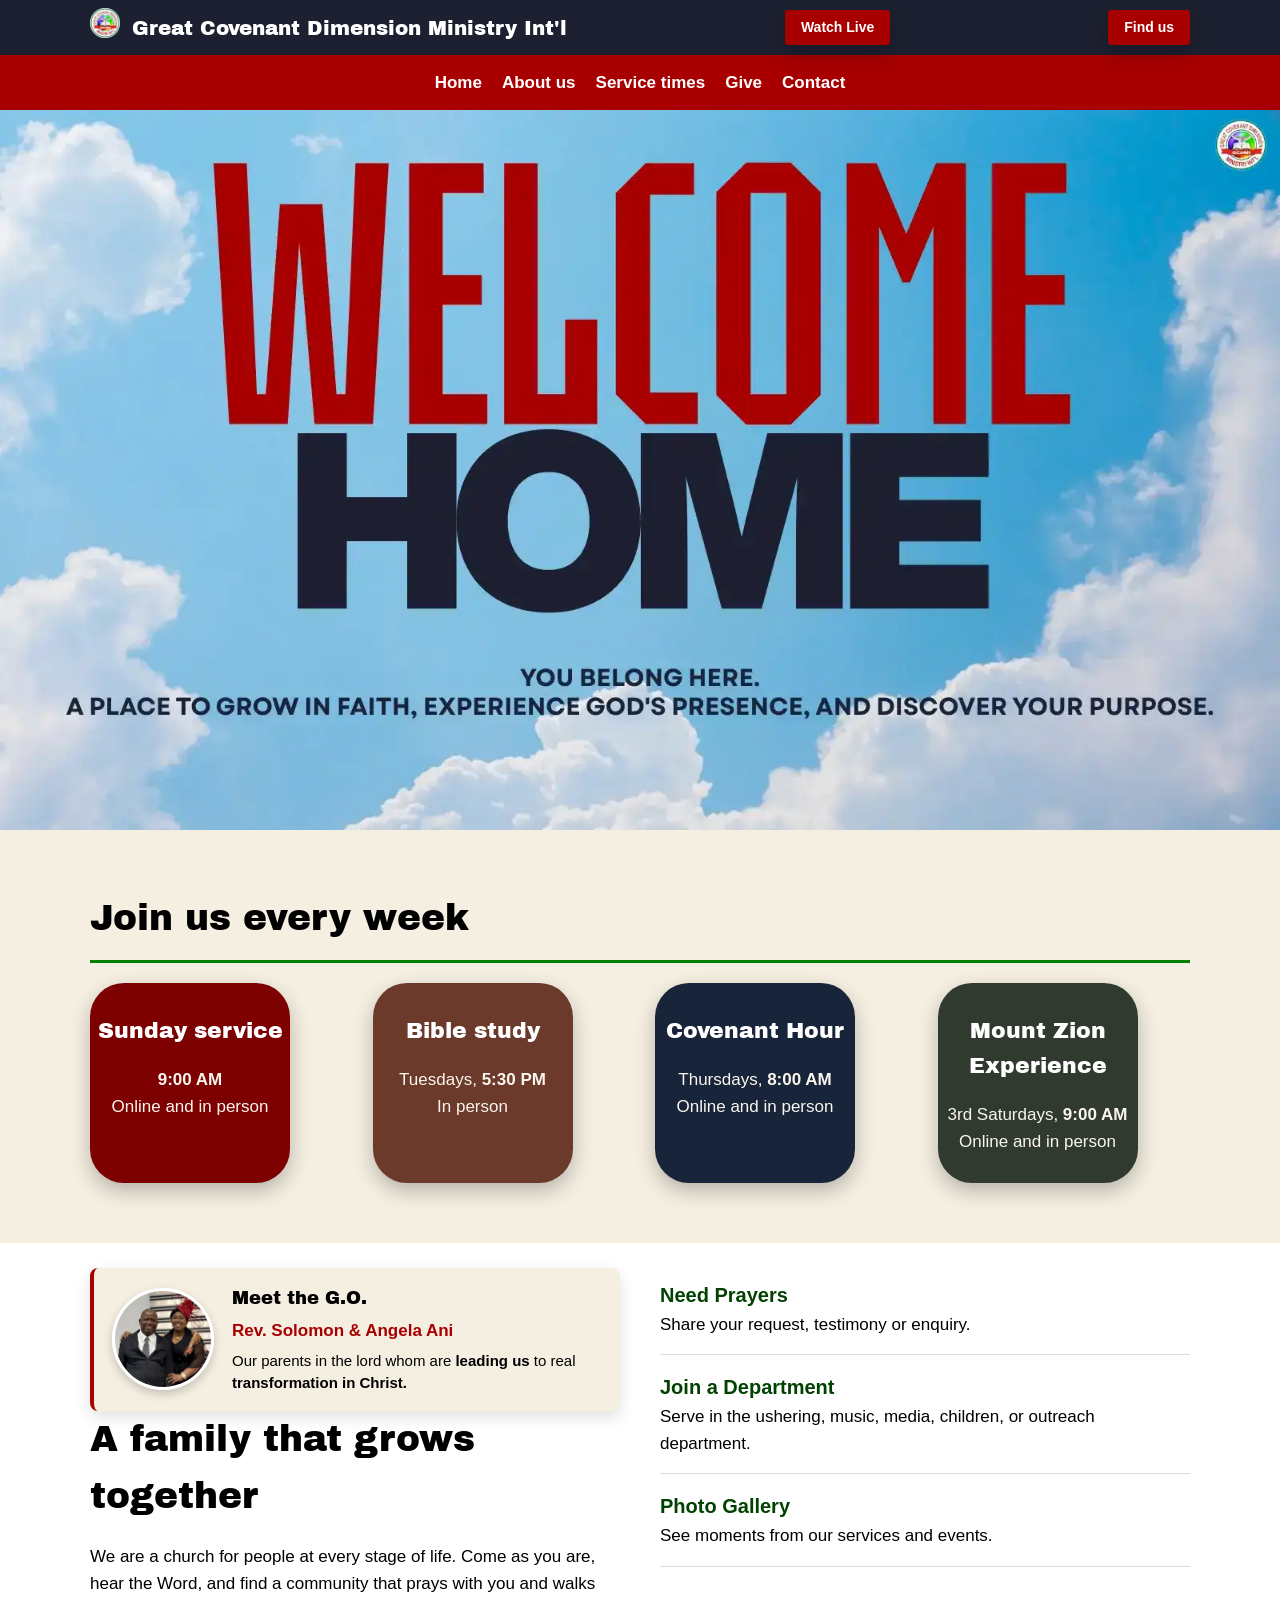
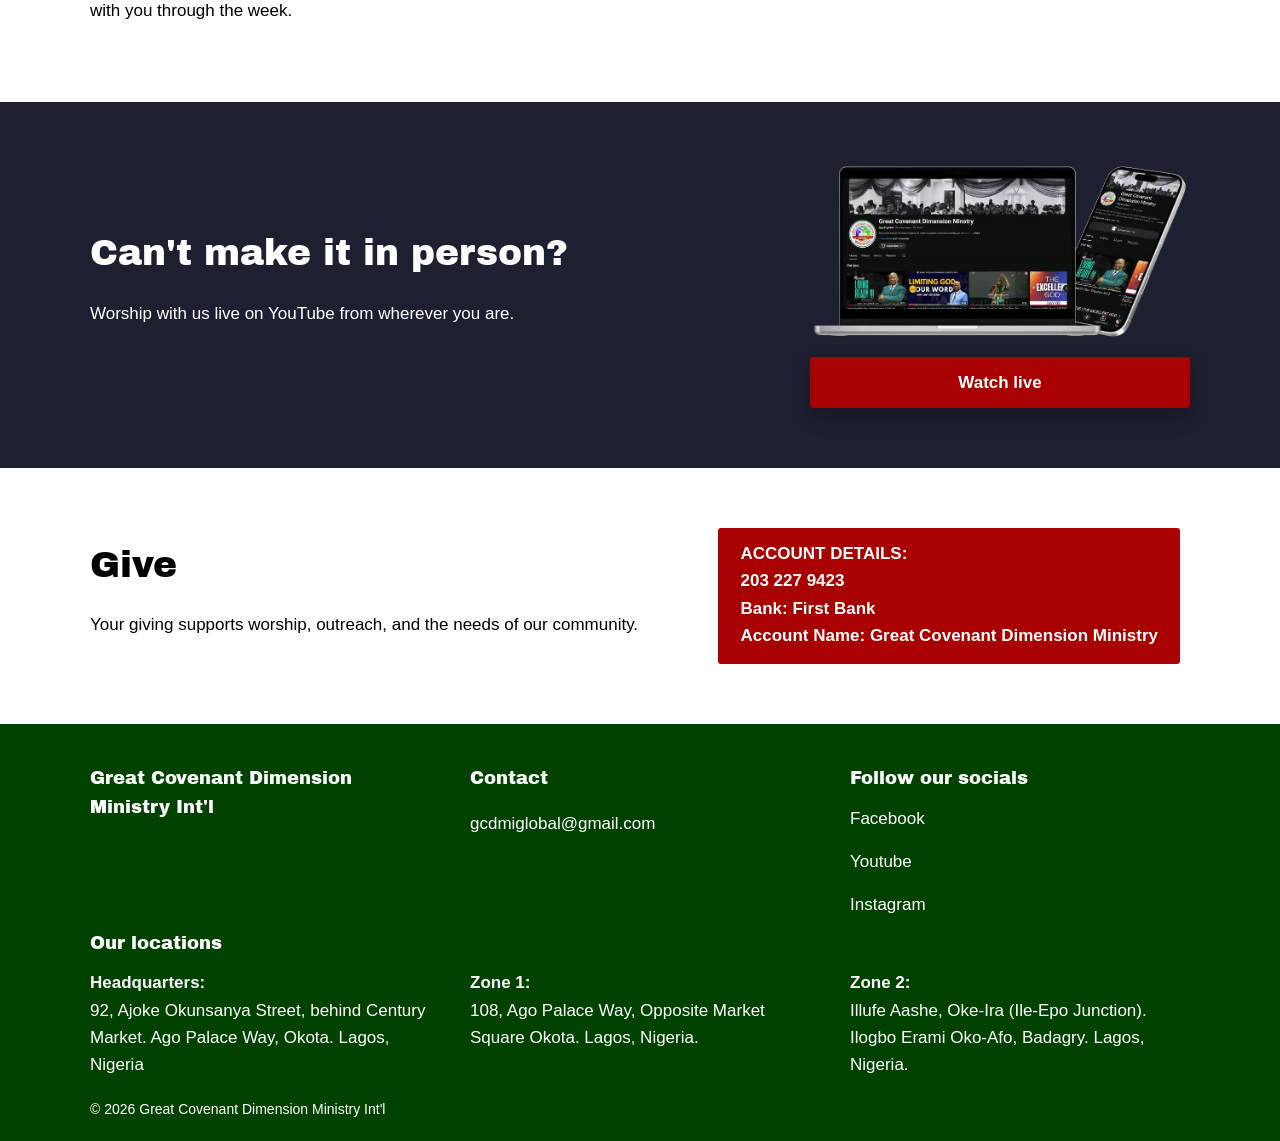
<file: index.html>
<!DOCTYPE html>
<html lang="en">

<head>
    <meta charset="utf-8">
    <meta name="viewport" content="width=device-width, initial-scale=1, viewport-fit=cover">
    <title>Great Covenant Dimension Ministry Int'l</title>
    <link rel="stylesheet"
        href="https://fonts.googleapis.com/css2?family=Archivo+Black&family=Source+Sans+3:wght@400;600;700&display=swap">
    <link rel="stylesheet" href="style.css">
</head>

<body>


    <div class="top">
        <div class="wrap">
            <div class="brand">
                <a href="index.html"><img src="main-pictures/church-logo.webp" alt="church logo" class="brand-logo"></a>
                <span>Great Covenant Dimension Ministry Int'l</span>
            </div>
            <a class="give" href="https://youtube.com/@gcdmglobal" target="_blank" rel="noopener noreferrer">Watch
                Live</a>
            <a class="give"
                href="https://www.google.com/maps/dir/6.4974182,3.3134826/Great+Covenant+Dimension+Ministry,+75+Ajoke+Okusanya+St,+Ilasamaja,+Lagos+102214,+Lagos/@6.5003018,3.31315,17z/data=!4m9!4m8!1m1!4e1!1m5!1m1!1s0x103b8f0031a4e467:0x45fdab4422af2e4b!2m2!1d3.3157183!2d6.500127?entry=ttu&g_ep=EgoyMDI2MTAxMy4wIKXMDSoASAFQAw%3D%3D"
                target="_blank" rel="noopener noreferrer">Find us</a>
        </div>
    </div>

    <nav>
        <div class="wrap">
            <button class="menu-btn" id="menuBtn" aria-label="Menu" aria-expanded="false">☰</button>
            <a class="nav-find" href="https://youtube.com/@gcdmglobal" target="_blank" rel="noopener noreferrer">Watch
                Live</a>
            <a class="nav-find" href="https://www.google.com/maps?q=6.5001495,3.3158567" target="_blank"
                rel="noopener noreferrer">Find us</a>
            <ul id="navLinks">
                <li><a href="#" aria-current="page">Home</a></li>
                <li><a href="about.html">About us</a></li>
                <li><a href="#times">Service times</a></li>
                <li><a href="#give">Give</a></li>
                <li><a href="#contact">Contact</a></li>
            </ul>
        </div>
    </nav>
    <header class="hero">

        <div class="slideshow">
            <img src="main-pictures/welcome-homee.webp" class="slide active">
            <img src="main-pictures/convention-img.webp" class="slide">
            <img src="main-pictures/2026-tag.webp" class="slide">
            <img src="main-pictures/mission-vision.webp" class="slide">
        </div>

    </header>

    <section class="times" id="times">
        <div class="wrap">
            <h2>Join us every week</h2>

            <div class="grid">
                <div>
                    <div class="service-box1">
                        <h3>Sunday service</h3>
                        <p><b>9:00 AM</b> <br>Online and in person</p>
                    </div>
                </div>


                <div>
                    <div class="service-box2">
                        <h3>Bible study</h3>
                        <p>Tuesdays, <b>5:30 PM</b><br>In person</p>
                    </div>
                </div>

                <div>
                    <div class="service-box3">
                        <h3>Covenant Hour</h3>
                        <p>Thursdays, <b>8:00 AM</b><br>Online and in person</p>
                    </div>
                </div>

                <div>
                    <div class="service-box4">
                        <h3>Mount Zion<br>Experience</h3>
                        <p>3rd Saturdays, <b>9:00 AM</b><br>Online and in person</p>
                    </div>
                </div>


            </div>
        </div>
    </section>

    <section class="about" id="about">
        <div class="wrap">
            <div>

                <div class="go-card">
                    <img src="main-pictures/go.webp" alt="General Overseer" class="go-photo">
                    <div class="go-text">
                        <a href="about.html" class="go-link">
                            <h3>Meet the G.O.</h3>
                        </a>
                        <p class="go-name">Rev. Solomon & Angela Ani</p>
                        <p class="go-welcome">Our parents in the lord whom are <b>leading us</b> to real
                            <b>transformation
                                in
                                Christ. </b>
                        </p>
                    </div>
                </div>
                <h2>A family that grows together</h2>
                <p>We are a church for people at every stage of life. Come as you are, hear the Word, and find a
                    community that prays with you and walks with you through the week.</p>
            </div>
            <ul class="track" id="growth">
                <li><b><a href="https://forms.gle/92ubSeyQgGo5oKVg6">Need Prayers</a></b><span>Share your request,
                        testimony or enquiry.</span></li>

                <li><b><a href="https://forms.gle/3h1AzkCvenxTFbnC8" target="_blank" rel="noopener noreferrer">Join
                            a Department</a></b><span>Serve in the ushering, music, media, children, or outreach
                        department.</span></li>

                <li><b><a href="about.html#gallery">Photo Gallery</a></b><span>See moments from our services and
                        events.</span>
                </li>
            </ul>
        </div>
    </section>

    <section class="live" id="live">
        <div class="wrap">
            <div>
                <h2>Can't make it in person?</h2>
                <p>Worship with us live on YouTube from wherever you are.</p>
            </div>
            <div class="live-media">
                <img src="main-pictures/watch-live.webp" alt="GCDM YouTube channel on laptop and phone">
                <a class="btn" href="https://youtube.com/@gcdmglobal" target="_blank" rel="noopener noreferrer">Watch
                    live</a>
            </div>
        </div>
    </section>

    <section id="give">
        <div class="wrap2">

            <div>
                <h2>Give</h2>
                <p style="max-width:60ch;color:var(--muted)">Your giving supports worship, outreach, and the needs of
                    our community.</p>
            </div>

            <div class="btn2">
                ACCOUNT DETAILS: <br>
                203 227 9423 <br>
                Bank: First Bank <br>
                Account Name: Great Covenant Dimension Ministry
            </div>
        </div>
    </section>

    <footer id="contact">
        <div class="wrap">
            <div>
                <h3>Great Covenant Dimension Ministry Int'l</h3>
            </div>
            <div>
                <h3>Contact</h3>
                <p><a href="https://mail.google.com/mail/?view=cm&fs=1&to=gcdmiglobal@gmail.com" target="_blank"
                        rel="noopener noreferrer">gcdmiglobal@gmail.com</a></p>
            </div>
            <div class="sm-links">
                <h3>Follow our socials</h3>
                <ul>
                    <li><a href="https://www.facebook.com/greatcovenantdimensionministry" target="_blank"
                            rel="noopener noreferrer">Facebook</a></li>
                    <li><a href="https://youtube.com/@gcdmglobal" target="_blank" rel="noopener noreferrer">Youtube</a>
                    </li>
                    <li><a href="https://www.instagram.com/gcdmglobal/" target="_blank"
                            rel="noopener noreferrer">Instagram</a></li>
                </ul>
            </div>
        </div>

        <div class="wrap">
            <div class="footer-locations">
                <h3>Our locations</h3>
                <div class="loc-grid">
                    <div>
                        <p><strong>Headquarters:</strong><br>
                            <a href="https://www.google.com/maps?q=6.5001495,3.3158567" target="_blank"
                                rel="noopener noreferrer">92, Ajoke Okunsanya Street, behind Century Market. Ago Palace
                                Way,
                                Okota. Lagos, Nigeria</a>
                        </p>
                    </div>
                    <div>
                        <p><strong>Zone 1:</strong><br>
                            <a href="https://www.google.com/maps/place/opposite+market+square+super+store,+108+Ago+Palace+Way,+Ilasamaja,+Lagos+102214,+Lagos/@6.504368,3.3042637,17z/data=!3m1!4b1!4m6!3m5!1s0x103b8ee79aa4ca75:0x7d51ee5311e83ee8!8m2!3d6.504368!4d3.3068386!16s%2Fg%2F11rp4w2lb8?entry=ttu&g_ep=EgoyMDI2MTAxMy4wIKXMDSoASAFQAw%3D%3D"
                                target="_blank" rel="noopener noreferrer">
                                108, Ago Palace Way,
                                Opposite
                                Market Square Okota. Lagos, Nigeria.</a>
                        </p>
                    </div>
                    <div>
                        <p><strong>Zone 2:</strong><br>
                            Illufe Aashe, Oke-Ira (Ile-Epo Junction). Ilogbo Erami Oko-Afo, Badagry. Lagos, Nigeria.
                        </p>
                    </div>
                </div>
            </div>
        </div>

        <div class="wrap copy">© 2026 Great Covenant Dimension Ministry Int'l</div>
    </footer>

    <script src="script.js"></script>
</body>

</html>
</file>
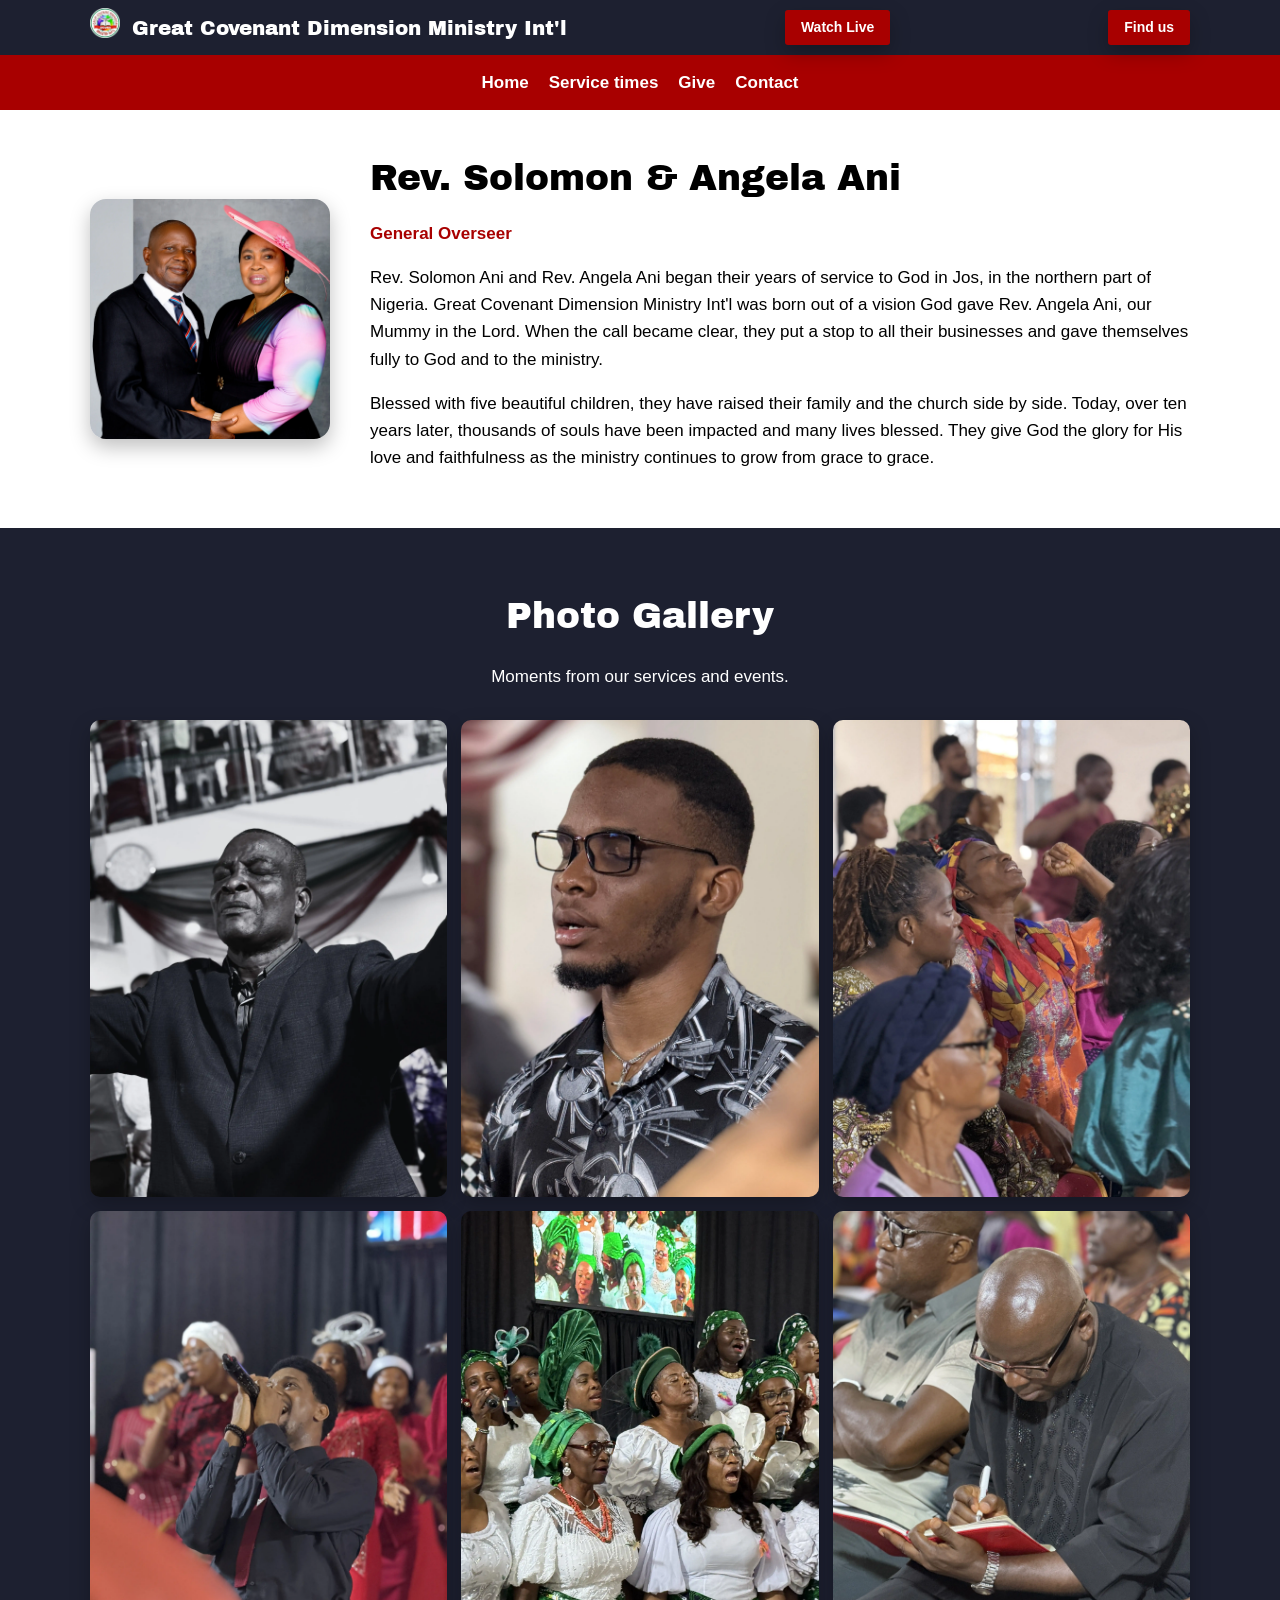
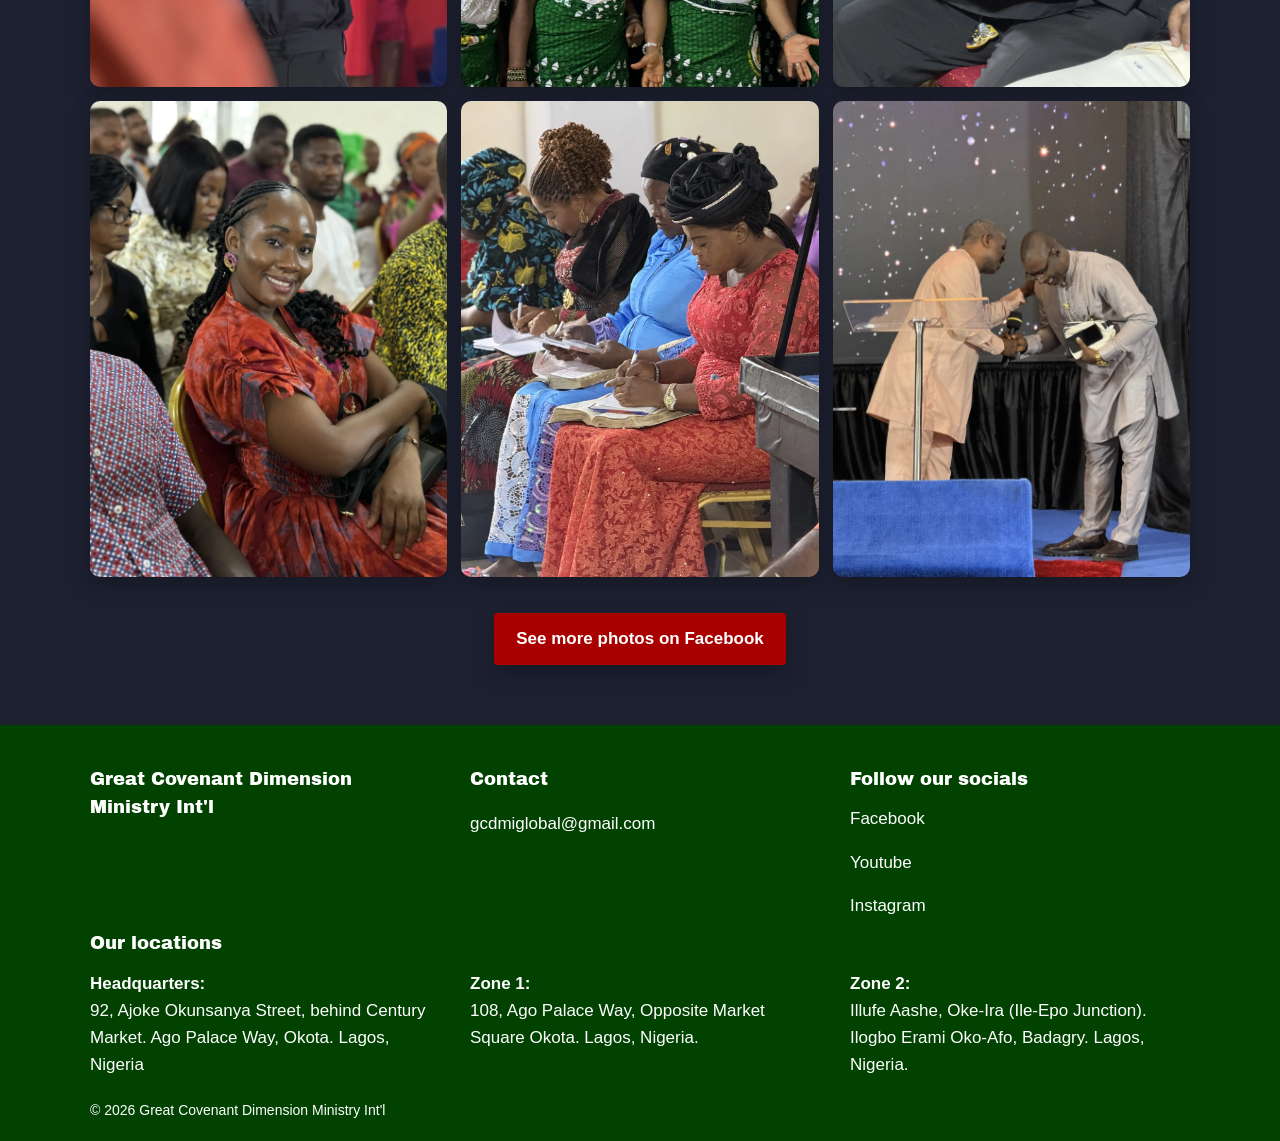
<file: about.html>
<!DOCTYPE html>
<html lang="en">

<head>
    <meta charset="utf-8">
    <meta name="viewport" content="width=device-width, initial-scale=1, viewport-fit=cover">
    <title>About Us Great Covenant Dimension Ministry Int'l</title>
    <link rel="stylesheet"
        href="https://fonts.googleapis.com/css2?family=Archivo+Black&family=Source+Sans+3:wght@400;600;700&display=swap">
    <link rel="stylesheet" href="style.css">
</head>

<body>

    <div class="top">
        <div class="wrap">
            <div class="brand">
                <a href="index.html"><img src="main-pictures/church-logo.webp" alt="church logo" class="brand-logo"></a>
                <span>Great Covenant Dimension Ministry Int'l</span>
            </div>
            <a class="give" href="https://youtube.com/@gcdmglobal" target="_blank" rel="noopener noreferrer">Watch
                Live</a>
            <a class="give" href="https://www.google.com/maps?q=6.5001495,3.3158567" target="_blank"
                rel="noopener noreferrer">Find us</a>
        </div>
    </div>

    <nav>
        <div class="wrap">
            <button class="menu-btn" id="menuBtn" aria-label="Menu" aria-expanded="false">☰</button>
            <a class="nav-find" href="https://youtube.com/@gcdmglobal" target="_blank" rel="noopener noreferrer">Watch
                Live</a>
            <a class="nav-find" href="https://www.google.com/maps?q=6.5001495,3.3158567" target="_blank"
                rel="noopener noreferrer">Find us</a>
            <ul id="navLinks">
                <li><a href="index.html">Home</a></li>
                <li><a href="index.html#times">Service times</a></li>
                </li>
                <li><a href="index.html#give">Give</a></li>
                <li><a href="#contact">Contact</a></li>
            </ul>
        </div>
    </nav>


    <section class="leaders">
        <div class="wrap">

            <div class="leader">
                <img src="main-pictures/mummy-daddy.webp" alt="Rev. Solomon Ani" class="leader-photo">
                <div class="leader-text">
                    <h2>Rev. Solomon & Angela Ani</h2>
                    <p class="leader-role">General Overseer</p>
                    <p>Rev. Solomon Ani and Rev. Angela Ani began their years of service to God in Jos, in the northern
                        part of Nigeria. Great Covenant Dimension Ministry Int'l was born out of a vision God gave Rev.
                        Angela Ani, our Mummy in the Lord. When the call became clear, they put a stop to all their
                        businesses and gave themselves fully to God and to the ministry.</p>
                    <p>Blessed with five beautiful children, they have raised their family and the church side by
                        side. Today,
                        over ten years later, thousands of souls have been impacted and many lives blessed. They give
                        God
                        the glory for His love and faithfulness as the ministry continues to grow from grace to grace.
                    </p>
                </div>
            </div>
        </div>
    </section>
    <section class="gallery" id="gallery">
        <div class="wrap">
            <h2>Photo Gallery</h2>
            <p class="gallery-text">Moments from our services and events.</p>

            <div class="gallery-grid">
                <img src="pictures/IMG_9001.webp">
                <img src="pictures/IMG_9002.webp">
                <img src="pictures/IMG_3145.webp">
                <img src="pictures/IMG_3196.webp">
                <img src="pictures/IMG_9201.webp">
                <img src="pictures/IMG_3210.webp">
                <img src="pictures/IMG_9313.webp">
                <img src="pictures/IMG_3232.webp">
                <img src="pictures/IMG_4575.webp">
            </div>
            <div class="gallery-more">
                <a class="btn" href="https://www.facebook.com/greatcovenantdimensionministry/photos" target="_blank"
                    rel="noopener noreferrer">See more photos on Facebook</a>
            </div>
        </div>
    </section>

    <footer id="contact">
        <div class="wrap">
            <div>
                <h3>Great Covenant Dimension Ministry Int'l</h3>
            </div>
            <div>
                <h3>Contact</h3>
                <p><a href="https://mail.google.com/mail/?view=cm&fs=1&to=gcdmiglobal@gmail.com" target="_blank"
                        rel="noopener noreferrer">gcdmiglobal@gmail.com</a></p>
            </div>
            <div class="sm-links">
                <h3>Follow our socials</h3>
                <ul>
                    <li><a href="https://www.facebook.com/greatcovenantdimensionministry" target="_blank"
                            rel="noopener noreferrer">Facebook</a></li>
                    <li><a href="https://youtube.com/@gcdmglobal" target="_blank" rel="noopener noreferrer">Youtube</a>
                    </li>
                    <li><a href="https://www.instagram.com/gcdmglobal/" target="_blank"
                            rel="noopener noreferrer">Instagram</a></li>
                </ul>
            </div>
        </div>

        <div class="wrap">
            <div class="footer-locations">
                <h3>Our locations</h3>
                <div class="loc-grid">
                    <div>
                        <p><strong>Headquarters:</strong> <br>
                            <a href="https://www.google.com/maps?q=6.5001495,3.3158567" target="_blank"
                                rel="noopener noreferrer">92, Ajoke Okunsanya Street, behind Century Market. Ago Palace
                                Way,
                                Okota. Lagos, Nigeria</a>
                        </p>
                    </div>
                    <div>
                        <p><strong>Zone 1:</strong><br>
                            <a href="https://www.google.com/maps/place/opposite+market+square+super+store,+108+Ago+Palace+Way,+Ilasamaja,+Lagos+102214,+Lagos/@6.504368,3.3042637,17z/data=!3m1!4b1!4m6!3m5!1s0x103b8ee79aa4ca75:0x7d51ee5311e83ee8!8m2!3d6.504368!4d3.3068386!16s%2Fg%2F11rp4w2lb8?entry=ttu&g_ep=EgoyMDI2MTAxMy4wIKXMDSoASAFQAw%3D%3D"
                                target="_blank" rel="noopener noreferrer">
                                108, Ago Palace Way,
                                Opposite
                                Market Square Okota. Lagos, Nigeria.</a>
                        </p>
                    </div>
                    <div>
                        <p><strong>Zone 2:</strong><br>
                            Illufe Aashe, Oke-Ira (Ile-Epo Junction). Ilogbo Erami Oko-Afo, Badagry. Lagos, Nigeria.
                        </p>
                    </div>
                </div>
            </div>
        </div>

        <div class="wrap copy">© 2026 Great Covenant Dimension Ministry Int'l</div>
    </footer>

    <script src="script.js"></script>
</body>

</html>
</file>
<file: style.css>
:root {
    --red: rgb(168, 0, 0);
    --cream: #faf6ee;
    --green: rgb(1, 66, 1);
}

html {
    scroll-behavior: smooth;
    overflow-x: hidden;
}

body {
    margin: 0;
    font-family: Arial, sans-serif;
    font-size: 17px;
    line-height: 1.6;
    background: white;
    overflow-x: hidden;
}

a {
    color: inherit;
}

img {
    max-width: 100%;
}

h1,
h2,
h3 {
    font-family: "Archivo Black", Impact, sans-serif;
    font-weight: normal;
    margin: 0 0 12px 0;
}

h2 {
    font-size: 36px;
}

.wrap {
    max-width: 1100px;
    margin: 0 auto;
    padding: 0 20px;
}

section {
    padding: 60px 0;
}

.btns {
    margin-top: 24px;
}

.btn {
    display: inline-block;
    background: rgb(168, 0, 0);
    color: white;
    padding: 12px 22px;
    border-radius: 3px;
    font-weight: bold;
    text-decoration: none;
    margin-right: 10px;
    box-shadow: 0 8px 20px rgba(0, 0, 0, 0.25);
    transition: transform 0.25s ease, box-shadow 0.25s ease;
}

.btn:hover {
    transform: translateY(-6px);
    box-shadow: 0 14px 28px rgba(0, 0, 0, 0.35);
}

.top {
    background: #1d2030;
    color: white;
    font-size: 14px;
}

.top .wrap {
    display: flex;
    justify-content: space-between;
    align-items: center;
    gap: 20px;
    padding-top: 8px;
    padding-bottom: 8px;
}

.top-info a {
    text-decoration: none;
}

.top-info a:hover {
    text-decoration: underline;
}

.brand {
    display: flex;
    align-items: center;
    gap: 12px;
    font-family: "Archivo Black", Impact, sans-serif;
    font-size: 20px;
    text-align: center;
}

.brand-logo {
    width: 30px;
    height: 30px;
    min-width: 30px;
}

.give {
    background: rgb(168, 0, 0);
    color: white;
    text-decoration: none;
    padding: 6px 16px;
    border-radius: 3px;
    font-weight: bold;
    box-shadow: 0 8px 20px rgba(0, 0, 0, 0.25);
    transition: transform 0.25s ease, box-shadow 0.25s ease;
}

.give:hover {
    transform: translateY(-6px);
    box-shadow: 0 14px 28px rgba(0, 0, 0, 0.35);
}


nav {
    background: #a80000;
    color: white;
}

nav .wrap {
    display: flex;
    justify-content: center;
    align-items: center;
    padding-top: 14px;
    padding-bottom: 14px;
}

nav ul {
    list-style: none;
    margin: 0;
    padding: 0;
    display: flex;
    gap: 20px;
}

nav a {
    text-decoration: none;
    font-weight: bold;
}

nav a:hover {
    text-decoration: underline;
}


.menu-btn {
    display: none;
    background: none;
    border: none;
    color: white;
    font-size: 28px;
    cursor: pointer;
    padding: 0;
}


.nav-find {
    display: none;
}

nav .nav-find:hover {
    transform: translateY(-6px);
    box-shadow: 0 14px 28px rgba(0, 0, 0, 0.35);
    text-decoration: none;
}


.slideshow {
    position: relative;
    width: 100%;
    aspect-ratio: 16 / 9;
    overflow: hidden;
}

.slide {
    position: absolute;
    inset: 0;
    width: 100%;
    height: 100%;
    object-fit: cover;
    opacity: 0;
    transition: opacity 5s ease;
}

.slide.active {
    opacity: 1;
}


.times {
    background: #f5efe2;
}

.times .grid {
    display: flex;
    gap: 30px;
    border-top: 3px solid green;
    padding-top: 20px;
}

.times .grid div {
    flex: 1;
}

.times h3 {
    font-size: 22px;
    color: white;
    padding-top: 31px;
}

.times p {
    color: var(--cream);
}

.service-box1,
.service-box2,
.service-box3,
.service-box4 {
    width: 200px;
    height: 200px;
    justify-items: center;
    border-radius: 34px;
    box-sizing: border-box;
    text-align: center;
    box-shadow: 0 8px 20px rgba(0, 0, 0, 0.25);
    transition: transform 0.25s ease, box-shadow 0.25s ease;
}

.service-box1:hover,
.service-box2:hover,
.service-box3:hover,
.service-box4:hover {
    transform: translateY(-6px);
    box-shadow: 0 14px 28px rgba(0, 0, 0, 0.35);
}


.service-box1 {
    background-color: rgb(126, 1, 1);
}

.service-box2 {
    background-color: #6B3A2A;
}

.service-box3 {
    background-color: #18243A;
}

.service-box4 {
    background-color: #303A2E;
}

.about {
    padding-top: 20px;
}

.about .wrap {
    display: flex;
    gap: 40px;
}

.about .wrap>div,
.about .wrap>ul {
    flex: 1;
}

.go-card {
    display: flex;
    align-items: center;
    gap: 18px;
    margin-top: 5px;
    padding: 16px 18px;
    background: #f5efe2;
    border-left: 4px solid var(--red);
    border-radius: 8px;
    box-shadow: 0 6px 16px rgba(0, 0, 0, 0.12);
}

.go-photo {
    width: 96px;
    height: 96px;
    min-width: 96px;
    border-radius: 50%;
    object-fit: cover;
    object-position: top;
    border: 3px solid white;
    box-shadow: 0 4px 10px rgba(0, 0, 0, 0.2);
}

.go-text h3 {
    font-size: 18px;
    margin-bottom: 4px;
}

.go-name {
    margin: 0 0 6px;
    font-weight: bold;
    color: var(--red);
}

.go-link {
    text-decoration: none;
}

.go-link:hover {
    text-decoration: underline;
}

.go-welcome {
    margin: 0;
    font-size: 15px;
    line-height: 1.5;
}


.track {
    list-style: none;
    margin: 0;
    padding: 0;
}

.track li {
    padding: 16px 0;
    border-bottom: 1px solid #ddd;
}

.track b {
    display: block;
    color: var(--green);
    font-size: 20px;
}

.track li a {
    text-decoration: none;
}

.track li a:hover {
    text-decoration: underline;
    color: rgb(126, 1, 1);
}


.live {
    background: #1d2030;
    color: white;
}

.live .wrap {
    display: flex;
    justify-content: space-between;
    align-items: center;
}

.live-media {
    display: flex;
    flex-direction: column;
    gap: 16px;
    width: 100%;
    max-width: 380px;
}

.live-media img {
    width: 100%;
    height: auto;
    display: block;
    margin-bottom: 0;
}

.live-media .btn {
    width: 100%;
    box-sizing: border-box;
    text-align: center;
}

.wrap2 {
    max-width: 1100px;
    margin: 0 auto;
    padding: 0 20px;
    display: flex;
    justify-content: space-between;
    align-items: center;
}

.btn2 {
    display: inline-block;
    background: var(--red);
    color: white;
    padding: 12px 22px;
    border-radius: 3px;
    font-weight: bold;
    text-decoration: none;
    margin-right: 10px;
    height: 112px;
}


.leaders {
    padding: 40px 0;
}

.leader {
    display: flex;
    align-items: center;
    gap: 40px;
}

.leader-photo {
    width: 240px;
    aspect-ratio: 1 / 1;
    object-fit: cover;
    object-position: top;
    border-radius: 16px;
    box-shadow: 0 8px 20px rgba(0, 0, 0, 0.25);
}

.leader-text {
    flex: 1;
}

.leader-role {
    color: var(--red);
    font-weight: bold;
    margin: 0 0 5px;
}


.gallery {
    background: #1d2030;
    color: white;
    text-align: center;
    min-height: 50vh;
}

.gallery-grid {
    display: grid;
    grid-template-columns: repeat(3, 1fr);
    gap: 14px;
    margin-top: 30px;
}

.gallery-grid img {
    width: 100%;
    aspect-ratio: 3 / 4;
    object-fit: cover;
    border-radius: 10px;
    cursor: pointer;
    box-shadow: 0 8px 20px rgba(0, 0, 0, 0.25);
    transition: transform 0.25s ease, box-shadow 0.25s ease;
}

.gallery-grid img:hover {
    transform: translateY(-6px) scale(1.03);
    box-shadow: 0 14px 28px rgba(0, 0, 0, 0.45);
}

.gallery-more {
    margin-top: 36px;
}

.gallery-more .btn {
    margin-right: 0;
}


footer {
    background: rgb(1, 66, 1);
    color: white;
    padding: 40px 0 20px 0;
}

footer .wrap {
    display: flex;
    gap: 40px;
}

footer .wrap>div {
    flex: 1;
}

footer h3 {
    font-size: 18px;
}

footer p a {
    text-decoration: none;
}


footer p a:hover {
    text-decoration: underline;
}

.footer-locations {
    margin-top: 10px;
}

.loc-grid {
    display: flex;
    gap: 40px;
}

.loc-grid>div {
    flex: 1;
}

.loc-grid p {
    margin: 0;
}

.loc-label {
    display: block;
    color: #f5efe2;
    margin-bottom: 4px;
}

.sm-links a {
    text-decoration: none;
}

.sm-links a:hover {
    text-decoration: underline;
}

.sm-links ul {
    display: flex;
    flex-direction: column;
    gap: 16px;
    padding: 0;
    margin: 0;
}

.sm-links li {
    list-style: none;
    margin: 0;
}

.copy {
    margin-top: 20px;
    font-size: 14px;
}

@media (max-width: 800px) {

    section {
        padding: 40px 0;
    }

    h2 {
        font-size: 28px;
    }

    .top .wrap {
        justify-content: flex-start;
        text-align: left;
        padding-top: 10px;
        padding-bottom: 10px;
    }

    .top-info,
    .top .give {
        display: none;
    }

    nav .wrap {
        flex-wrap: wrap;
        justify-content: space-between;
    }

    .menu-btn {
        display: block;
    }

    nav ul {
        display: none;
        flex-direction: column;
        gap: 0;
        width: 100%;
    }

    nav ul.open {
        display: flex;
    }

    nav li a {
        display: block;
        padding: 12px 0;
        border-top: 1px solid rgba(255, 255, 255, 0.25);
    }

    nav .nav-find {
        display: inline-block;
        background: white;
        color: var(--red);
        padding: 6px 16px;
        border-radius: 3px;
        font-weight: bold;
        text-decoration: none;
        box-shadow: 0 8px 20px rgba(0, 0, 0, 0.25);
        transition: transform 0.25s ease, box-shadow 0.25s ease;
    }

    .times .grid {
        flex-wrap: wrap;
        justify-content: center;
    }

    .times .grid>div {
        flex: 1 1 40%;
    }

    .service-box1,
    .service-box2,
    .service-box3,
    .service-box4 {
        width: 100%;
        height: auto;
        min-height: 200px;
        padding-bottom: 20px;
    }

    .about .wrap,
    .live .wrap,
    .wrap2,
    footer .wrap {
        flex-direction: column;
        gap: 24px;
    }

    .live .wrap {
        align-items: center;
        text-align: center;
    }

    .live-media {
        margin: 0 auto;
    }

    .wrap2 {
        align-items: stretch;
    }

    .btn2 {
        height: auto;
        margin-right: 0;
    }

    .leader {
        flex-direction: column;
        align-items: center;
        text-align: center;
        gap: 20px;
    }

    .leader-photo {
        width: 100%;
        max-width: 280px;
        height: auto;
    }

    .leader-text {
        width: 100%;
    }

    .leader-text h2 {
        font-size: 24px;
    }

    .loc-grid {
        flex-direction: column;
        gap: 20px;
    }
}

@media (max-width: 480px) {

    body {
        font-size: 16px;
    }

    h2 {
        font-size: 24px;
    }

    .top .wrap {
        padding-left: 14px;
        padding-right: 14px;
    }

    .brand {
        font-size: 14px;
        white-space: nowrap;
        text-align: left;
        gap: 10px;
    }

    .brand-logo {
        width: 40px;
        height: 40px;
        min-width: 40px;
    }


    .times .grid>div {
        flex: 1 1 100%;
    }

    .service-box1,
    .service-box2,
    .service-box3,
    .service-box4 {
        max-width: 320px;
        margin: 0 auto;
    }

    .go-card {
        gap: 14px;
        padding: 14px;
    }

    .go-photo {
        width: 72px;
        height: 72px;
        min-width: 72px;
    }

    .go-welcome {
        font-size: 14px;
    }
}
</file>
